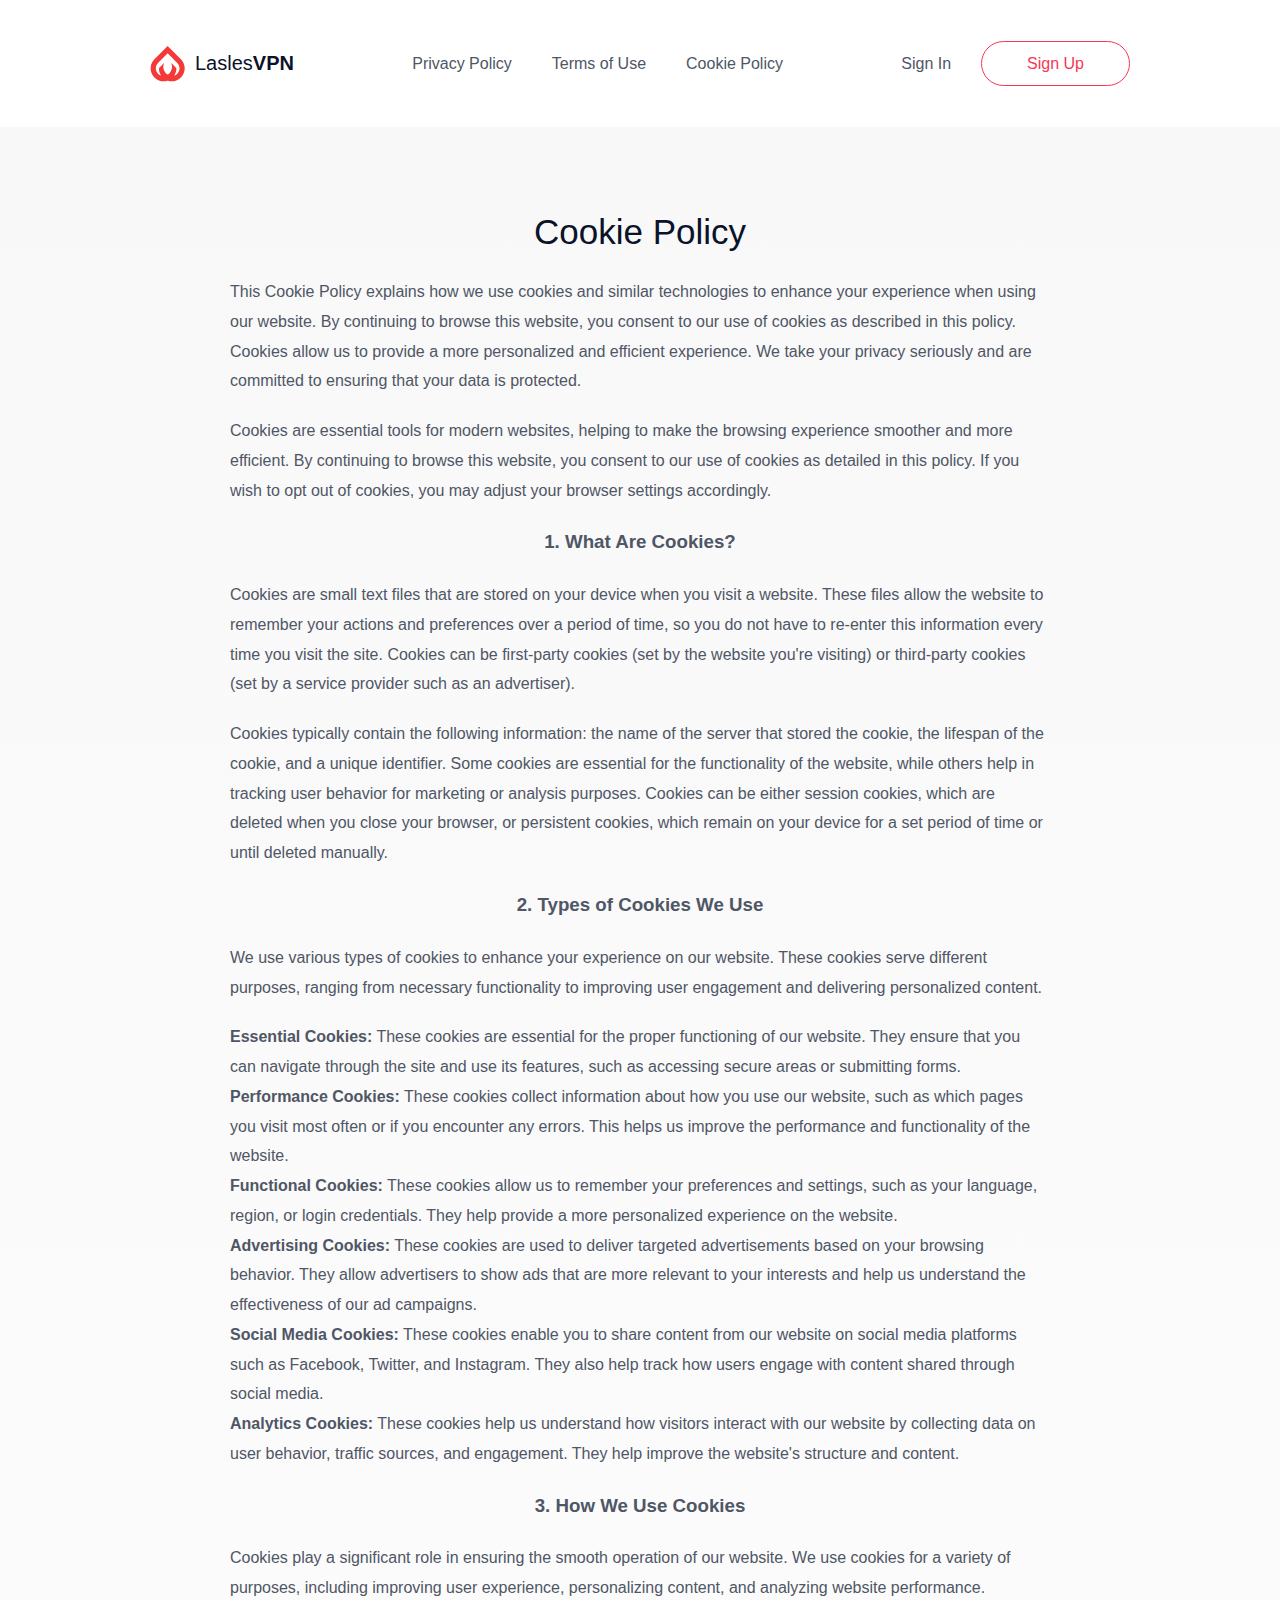
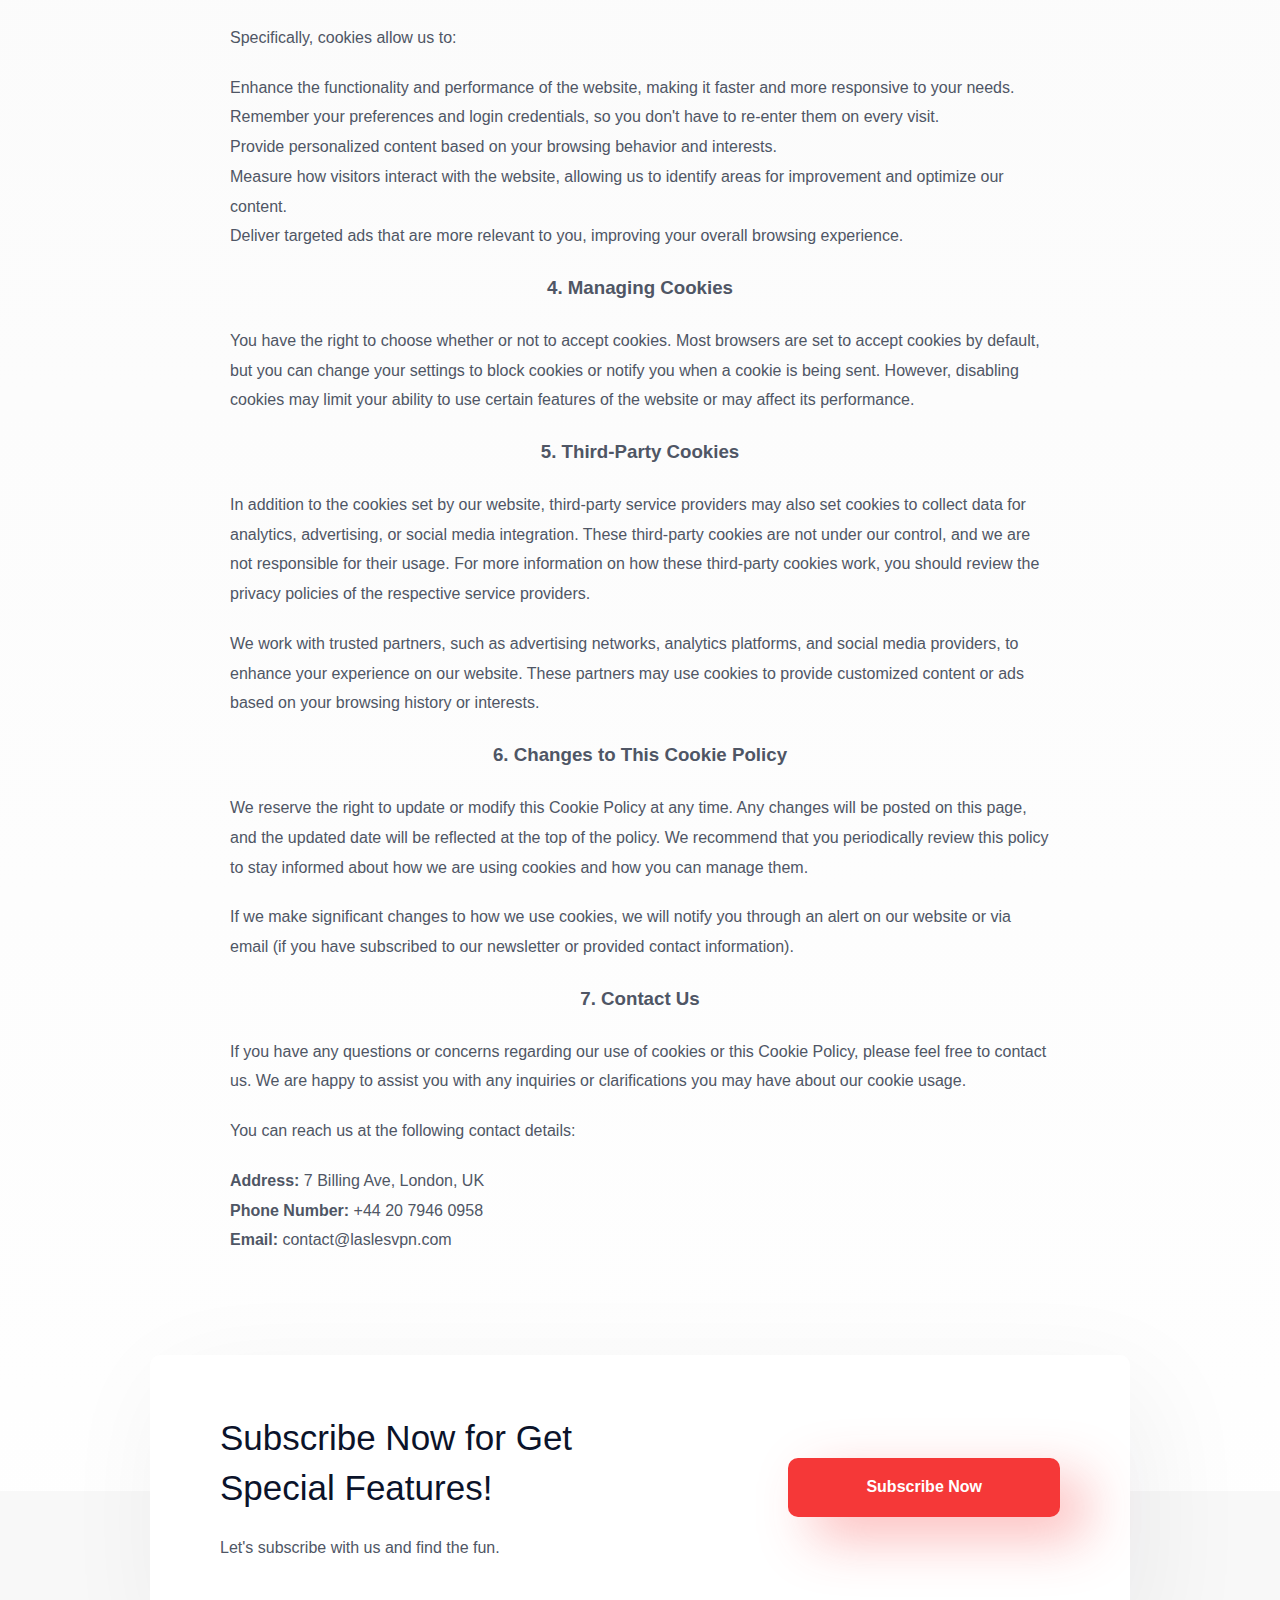
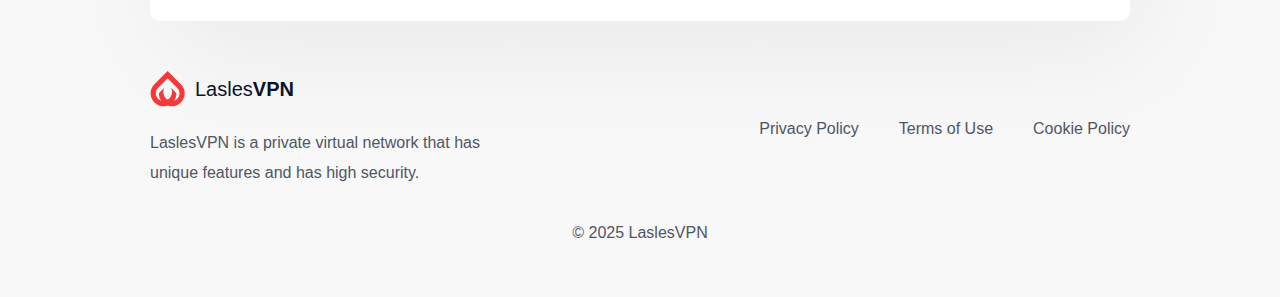
<file: cookie-policy.html>
<!DOCTYPE html>
<html lang="en">
  <head>
    <meta charset="UTF-8" />
    <meta name="viewport" content="width=device-width, initial-scale=1.0" />
    <title>Cookie Policy</title>
    <link rel="icon" href="images/logo.svg" type="image/png" />
    <link
      rel="stylesheet"
      href="https://cdnjs.cloudflare.com/ajax/libs/modern-normalize/2.0.0/modern-normalize.min.css"
    />
    <link rel="stylesheet" href="./styles.css" />
  </head>
  <body>
    <header class="header">
      <a href="./index.html" class="logo">
        <svg>
          <use href="./images/sprite.svg#icon-logo"></use>
        </svg>
        Lasles<span>VPN</span></a
      >
      <ul class="header-nav-list">
        <li><a href="privacy-policy.html">Privacy Policy</a></li>
        <li><a href="terms-of-use.html">Terms of Use</a></li>
        <li><a href="cookie-policy.html">Cookie Policy</a></li>
      </ul>
      <ul class="header-sing-list">
        <li><a href="./sign-in.html">Sign In</a></li>
        <li>
          <a class="header-sing-list-up" href="./sign-up.html">Sign Up</a>
        </li>
      </ul>
    </header>

    <section class="terms-privacy">
      <div class="container">
        <h1 class="title">Cookie Policy</h1>
        <p class="descr">
          This Cookie Policy explains how we use cookies and similar
          technologies to enhance your experience when using our website. By
          continuing to browse this website, you consent to our use of cookies
          as described in this policy. Cookies allow us to provide a more
          personalized and efficient experience. We take your privacy seriously
          and are committed to ensuring that your data is protected.
        </p>
        <p class="descr">
          Cookies are essential tools for modern websites, helping to make the
          browsing experience smoother and more efficient. By continuing to
          browse this website, you consent to our use of cookies as detailed in
          this policy. If you wish to opt out of cookies, you may adjust your
          browser settings accordingly.
        </p>

        <h3 class="subtitle">1. What Are Cookies?</h3>
        <p class="descr">
          Cookies are small text files that are stored on your device when you
          visit a website. These files allow the website to remember your
          actions and preferences over a period of time, so you do not have to
          re-enter this information every time you visit the site. Cookies can
          be first-party cookies (set by the website you're visiting) or
          third-party cookies (set by a service provider such as an advertiser).
        </p>
        <p class="descr">
          Cookies typically contain the following information: the name of the
          server that stored the cookie, the lifespan of the cookie, and a
          unique identifier. Some cookies are essential for the functionality of
          the website, while others help in tracking user behavior for marketing
          or analysis purposes. Cookies can be either session cookies, which are
          deleted when you close your browser, or persistent cookies, which
          remain on your device for a set period of time or until deleted
          manually.
        </p>

        <h3 class="subtitle">2. Types of Cookies We Use</h3>
        <p class="descr">
          We use various types of cookies to enhance your experience on our
          website. These cookies serve different purposes, ranging from
          necessary functionality to improving user engagement and delivering
          personalized content.
        </p>
        <ul class="descr">
          <li>
            <strong>Essential Cookies:</strong> These cookies are essential for
            the proper functioning of our website. They ensure that you can
            navigate through the site and use its features, such as accessing
            secure areas or submitting forms.
          </li>
          <li>
            <strong>Performance Cookies:</strong> These cookies collect
            information about how you use our website, such as which pages you
            visit most often or if you encounter any errors. This helps us
            improve the performance and functionality of the website.
          </li>
          <li>
            <strong>Functional Cookies:</strong> These cookies allow us to
            remember your preferences and settings, such as your language,
            region, or login credentials. They help provide a more personalized
            experience on the website.
          </li>
          <li>
            <strong>Advertising Cookies:</strong> These cookies are used to
            deliver targeted advertisements based on your browsing behavior.
            They allow advertisers to show ads that are more relevant to your
            interests and help us understand the effectiveness of our ad
            campaigns.
          </li>
          <li>
            <strong>Social Media Cookies:</strong> These cookies enable you to
            share content from our website on social media platforms such as
            Facebook, Twitter, and Instagram. They also help track how users
            engage with content shared through social media.
          </li>
          <li>
            <strong>Analytics Cookies:</strong> These cookies help us understand
            how visitors interact with our website by collecting data on user
            behavior, traffic sources, and engagement. They help improve the
            website's structure and content.
          </li>
        </ul>

        <h3 class="subtitle">3. How We Use Cookies</h3>
        <p class="descr">
          Cookies play a significant role in ensuring the smooth operation of
          our website. We use cookies for a variety of purposes, including
          improving user experience, personalizing content, and analyzing
          website performance.
        </p>
        <p class="descr">Specifically, cookies allow us to:</p>
        <ul class="descr">
          <li>
            Enhance the functionality and performance of the website, making it
            faster and more responsive to your needs.
          </li>
          <li>
            Remember your preferences and login credentials, so you don't have
            to re-enter them on every visit.
          </li>
          <li>
            Provide personalized content based on your browsing behavior and
            interests.
          </li>
          <li>
            Measure how visitors interact with the website, allowing us to
            identify areas for improvement and optimize our content.
          </li>
          <li>
            Deliver targeted ads that are more relevant to you, improving your
            overall browsing experience.
          </li>
        </ul>

        <h3 class="subtitle">4. Managing Cookies</h3>
        <p class="descr">
          You have the right to choose whether or not to accept cookies. Most
          browsers are set to accept cookies by default, but you can change your
          settings to block cookies or notify you when a cookie is being sent.
          However, disabling cookies may limit your ability to use certain
          features of the website or may affect its performance.
        </p>

        <h3 class="subtitle">5. Third-Party Cookies</h3>
        <p class="descr">
          In addition to the cookies set by our website, third-party service
          providers may also set cookies to collect data for analytics,
          advertising, or social media integration. These third-party cookies
          are not under our control, and we are not responsible for their usage.
          For more information on how these third-party cookies work, you should
          review the privacy policies of the respective service providers.
        </p>
        <p class="descr">
          We work with trusted partners, such as advertising networks, analytics
          platforms, and social media providers, to enhance your experience on
          our website. These partners may use cookies to provide customized
          content or ads based on your browsing history or interests.
        </p>

        <h3 class="subtitle">6. Changes to This Cookie Policy</h3>
        <p class="descr">
          We reserve the right to update or modify this Cookie Policy at any
          time. Any changes will be posted on this page, and the updated date
          will be reflected at the top of the policy. We recommend that you
          periodically review this policy to stay informed about how we are
          using cookies and how you can manage them.
        </p>
        <p class="descr">
          If we make significant changes to how we use cookies, we will notify
          you through an alert on our website or via email (if you have
          subscribed to our newsletter or provided contact information).
        </p>

        <h3 class="subtitle">7. Contact Us</h3>
        <p class="descr">
          If you have any questions or concerns regarding our use of cookies or
          this Cookie Policy, please feel free to contact us. We are happy to
          assist you with any inquiries or clarifications you may have about our
          cookie usage.
        </p>
        <p class="descr">You can reach us at the following contact details:</p>
        <ul class="descr">
          <li>
            <p><strong>Address:</strong> 7 Billing Ave, London, UK</p>
          </li>
          <li>
            <p><strong>Phone Number:</strong> +44 20 7946 0958</p>
          </li>
          <li>
            <p>
              <strong>Email:</strong>
              <a href="mailto:contact@laslesvpn.com">contact@laslesvpn.com</a>
            </p>
          </li>
        </ul>
      </div>
    </section>

    <section class="subscribe">
      <div class="container">
        <div class="subscribe-wrapper">
          <div class="subscribe-wrap">
            <h2 class="title">Subscribe Now for Get Special Features!</h2>
            <p class="descr">Let's subscribe with us and find the fun.</p>
          </div>
          <button class="hero-btn">Subscribe Now</button>
        </div>
      </div>
    </section>

    <footer class="footer">
      <div class="container">
        <div class="footer-wrap">
          <a href="./index.html" class="logo">
            <svg>
              <use href="./images/sprite.svg#icon-logo"></use>
            </svg>
            Lasles<span>VPN</span></a
          >
          <p>
            LaslesVPN is a private virtual network that has unique features and
            has high security.
          </p>
        </div>
        <ul class="header-nav-list">
          <li><a href="privacy-policy.html">Privacy Policy</a></li>
          <li><a href="terms-of-use.html">Terms of Use</a></li>
          <li><a href="cookie-policy.html">Cookie Policy</a></li>
        </ul>
      </div>
      <p class="footer-right">© 2025 LaslesVPN</p>
    </footer>
  </body>
</html>
</file>
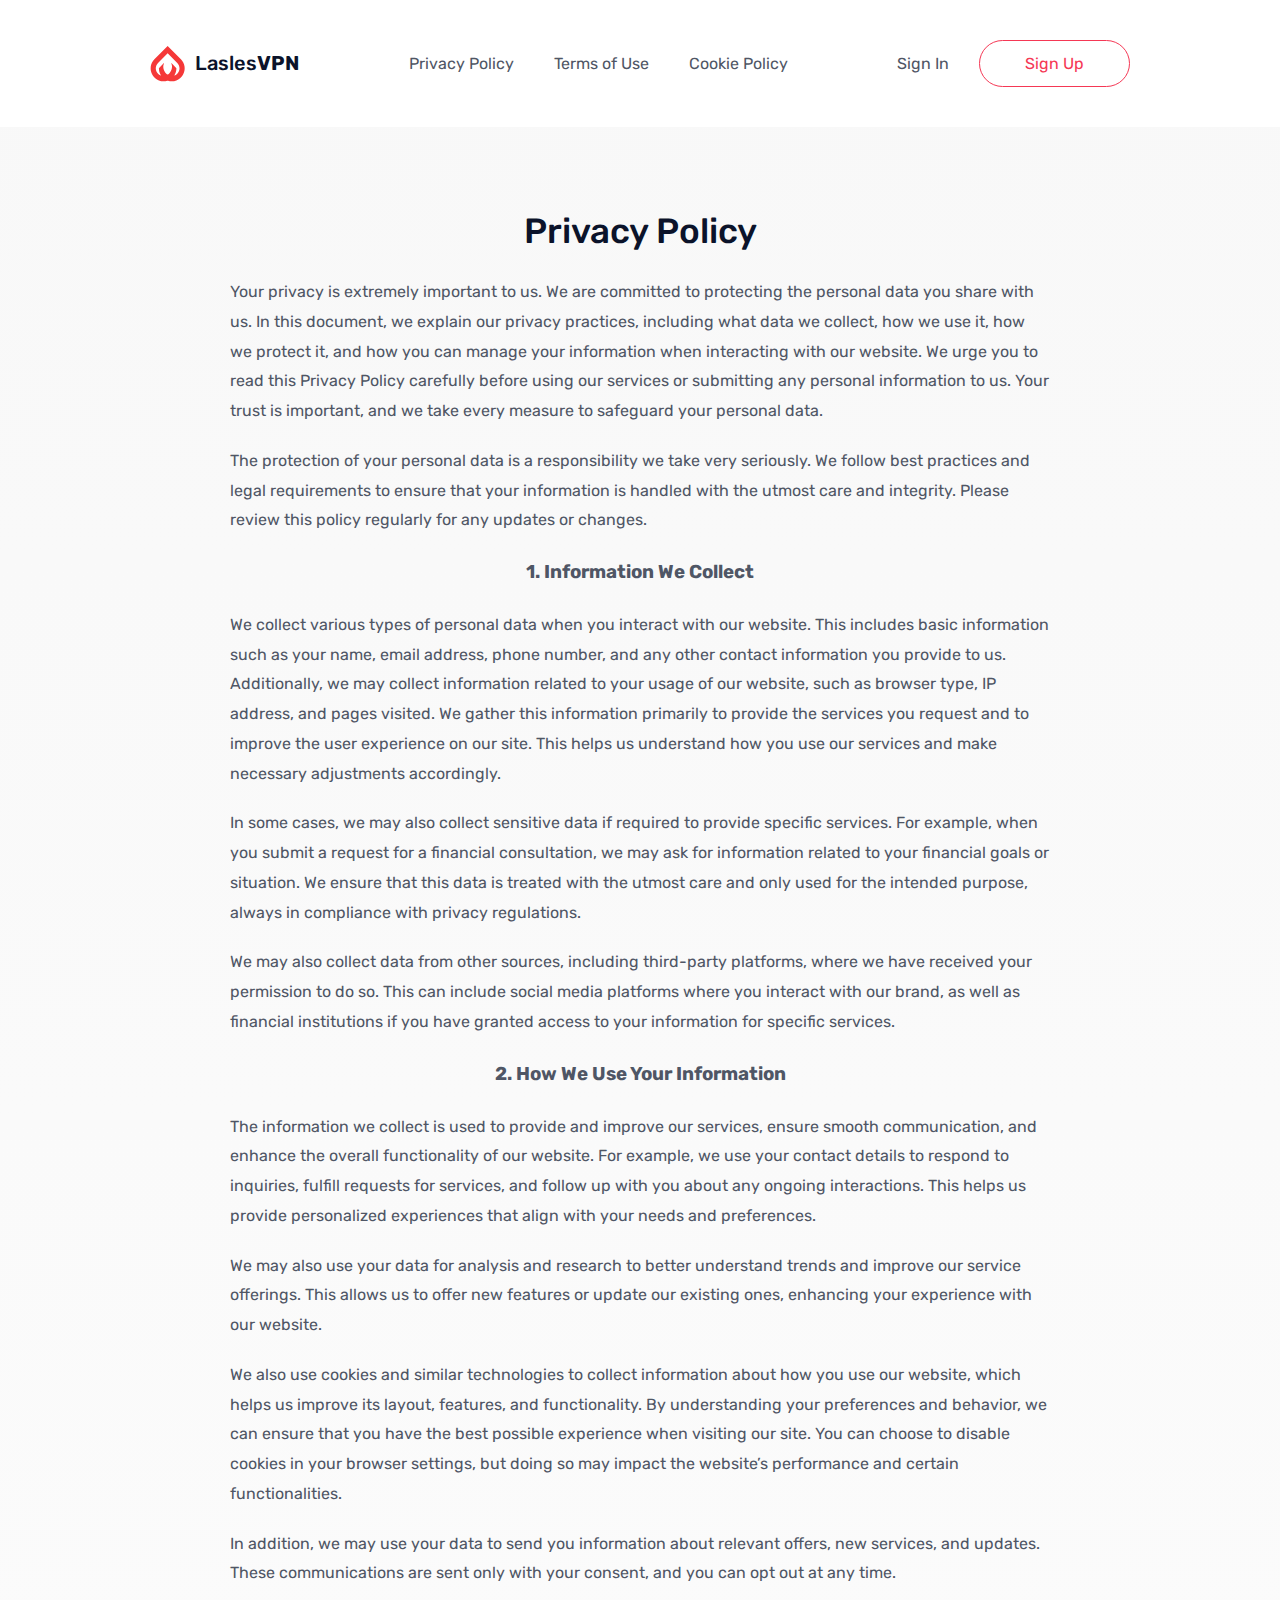
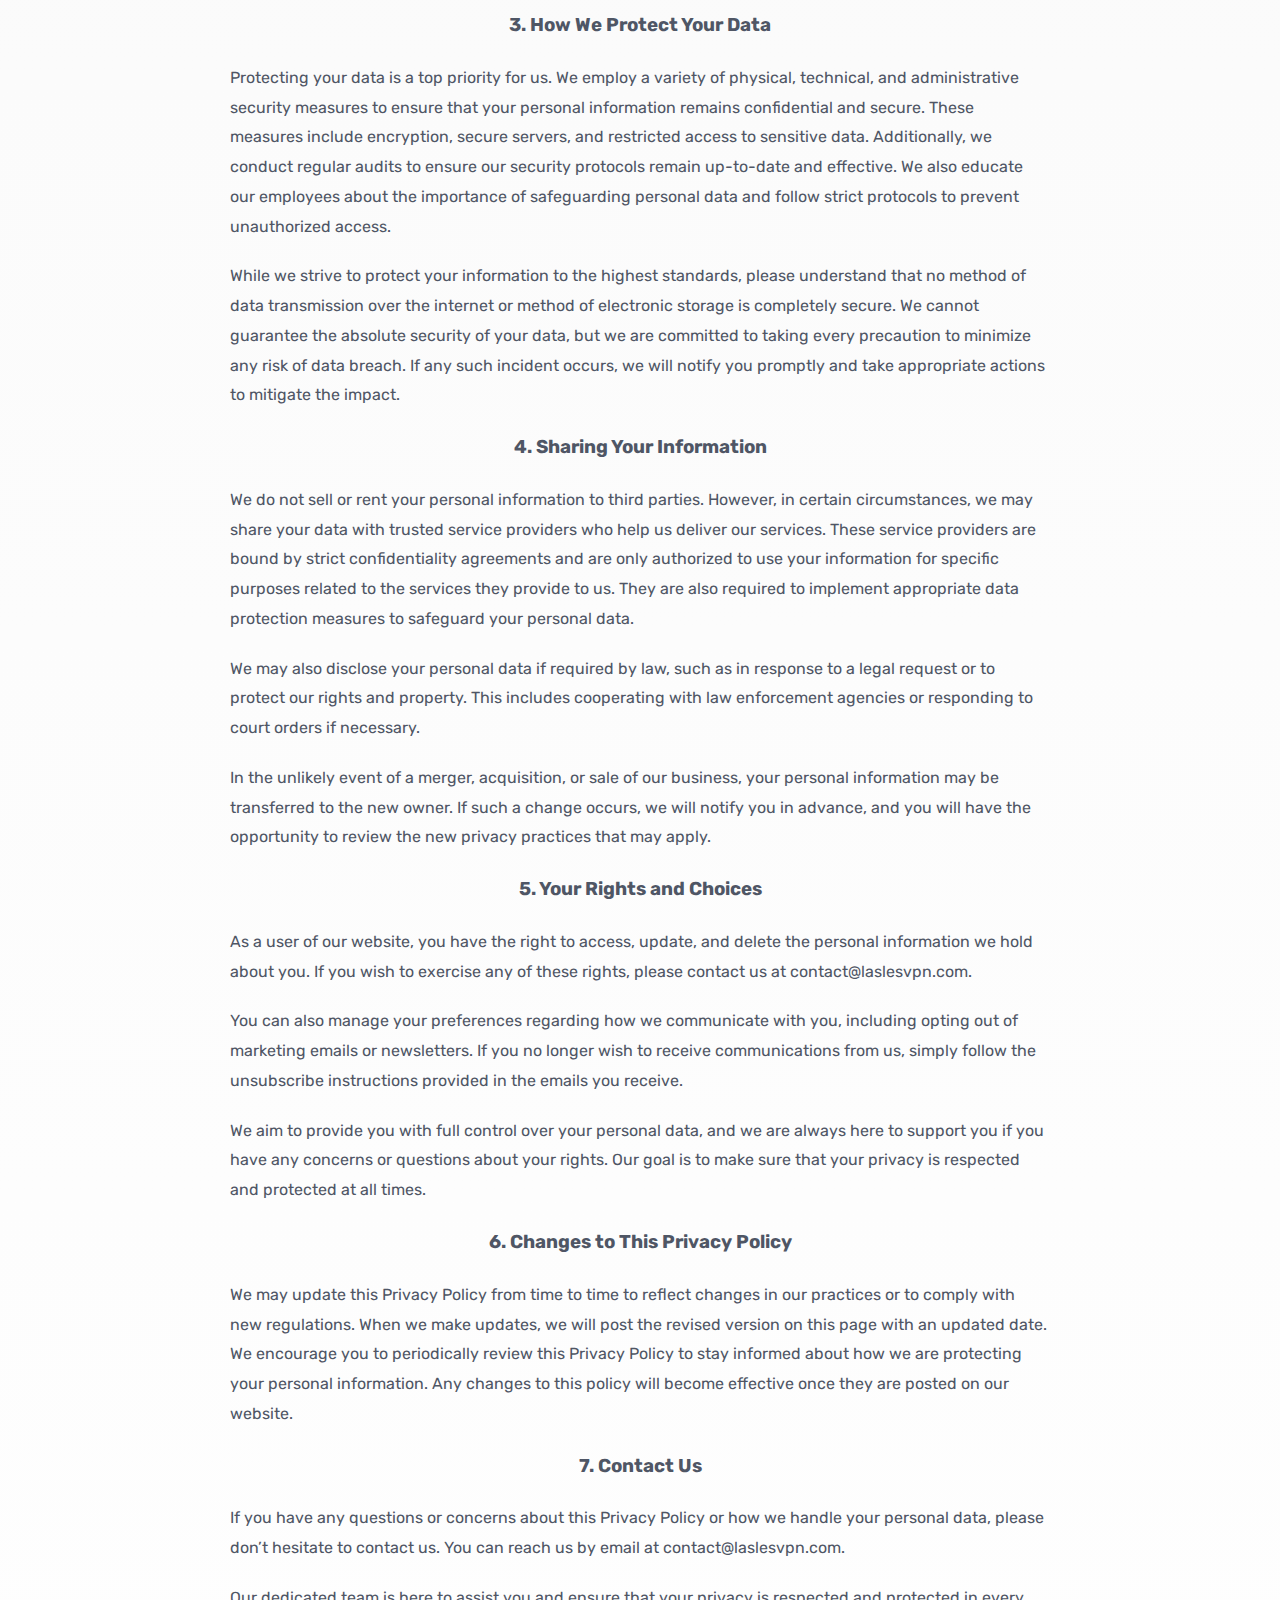
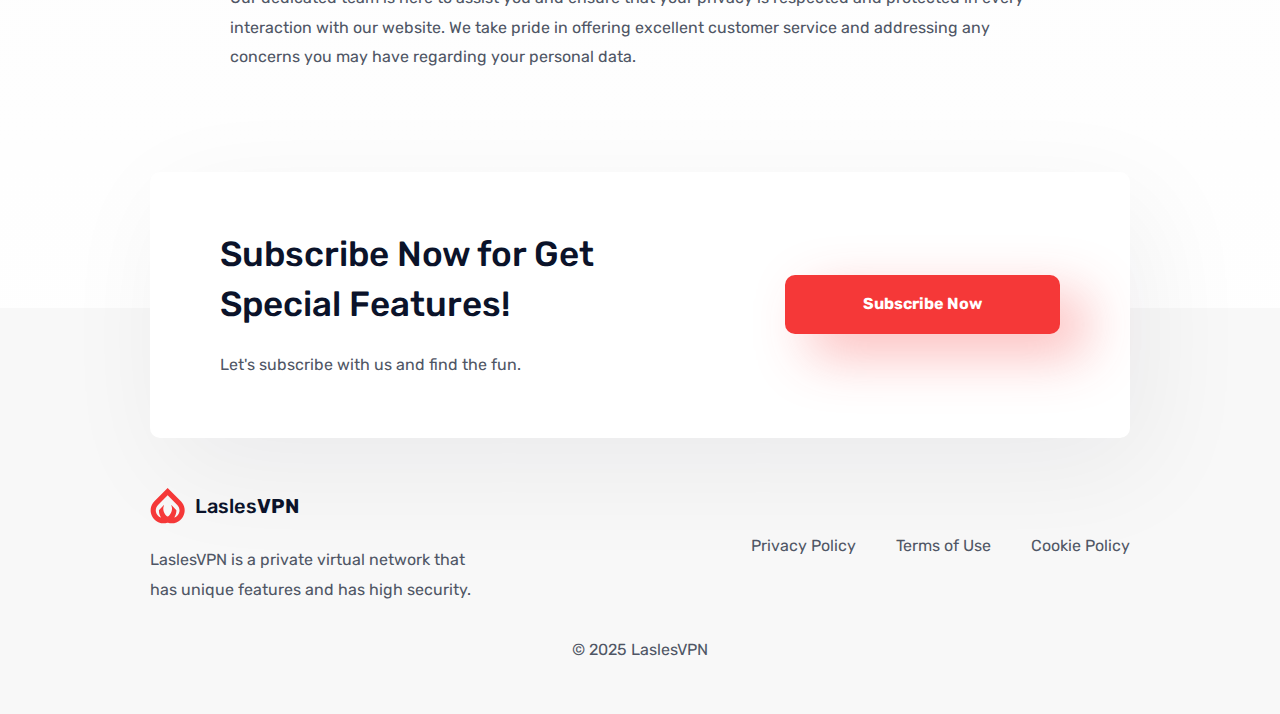
<file: privacy-policy.html>
<!DOCTYPE html>
<html lang="en">
  <head>
    <meta charset="UTF-8" />
    <meta name="viewport" content="width=device-width, initial-scale=1.0" />
    <title>Privacy Policy</title>
    <link rel="icon" href="./images/logo.svg" type="image/svg+xml" />
    <link rel="preconnect" href="https://fonts.googleapis.com" />
    <link rel="preconnect" href="https://fonts.gstatic.com" crossorigin />
    <link
      href="https://fonts.googleapis.com/css2?family=Rubik:ital,wght@0,300..900;1,300..900&display=swap"
      rel="stylesheet"
    />
    <link
      rel="stylesheet"
      href="https://cdnjs.cloudflare.com/ajax/libs/modern-normalize/2.0.0/modern-normalize.min.css"
    />
    <link rel="stylesheet" href="styles.css" />
  </head>
  <body>
    <header class="header">
      <a href="./index.html" class="logo">
        <svg>
          <use href="./images/sprite.svg#icon-logo"></use>
        </svg>
        Lasles<span>VPN</span></a
      >
      <ul class="header-nav-list">
        <li><a href="privacy-policy.html">Privacy Policy</a></li>
        <li><a href="terms-of-use.html">Terms of Use</a></li>
        <li><a href="cookie-policy.html">Cookie Policy</a></li>
      </ul>
      <ul class="header-sing-list">
        <li><a href="./sign-in.html">Sign In</a></li>
        <li>
          <a class="header-sing-list-up" href="./sign-up.html">Sign Up</a>
        </li>
      </ul>
    </header>

    <section class="section terms-privacy">
      <div class="container">
        <h1 class="title">Privacy Policy</h1>
        <p class="descr">
          Your privacy is extremely important to us. We are committed to
          protecting the personal data you share with us. In this document, we
          explain our privacy practices, including what data we collect, how we
          use it, how we protect it, and how you can manage your information
          when interacting with our website. We urge you to read this Privacy
          Policy carefully before using our services or submitting any personal
          information to us. Your trust is important, and we take every measure
          to safeguard your personal data.
        </p>
        <p class="descr">
          The protection of your personal data is a responsibility we take very
          seriously. We follow best practices and legal requirements to ensure
          that your information is handled with the utmost care and integrity.
          Please review this policy regularly for any updates or changes.
        </p>

        <h3 class="subtitle">1. Information We Collect</h3>
        <p class="descr">
          We collect various types of personal data when you interact with our
          website. This includes basic information such as your name, email
          address, phone number, and any other contact information you provide
          to us. Additionally, we may collect information related to your usage
          of our website, such as browser type, IP address, and pages visited.
          We gather this information primarily to provide the services you
          request and to improve the user experience on our site. This helps us
          understand how you use our services and make necessary adjustments
          accordingly.
        </p>
        <p class="descr">
          In some cases, we may also collect sensitive data if required to
          provide specific services. For example, when you submit a request for
          a financial consultation, we may ask for information related to your
          financial goals or situation. We ensure that this data is treated with
          the utmost care and only used for the intended purpose, always in
          compliance with privacy regulations.
        </p>
        <p class="descr">
          We may also collect data from other sources, including third-party
          platforms, where we have received your permission to do so. This can
          include social media platforms where you interact with our brand, as
          well as financial institutions if you have granted access to your
          information for specific services.
        </p>

        <h3 class="subtitle">2. How We Use Your Information</h3>
        <p class="descr">
          The information we collect is used to provide and improve our
          services, ensure smooth communication, and enhance the overall
          functionality of our website. For example, we use your contact details
          to respond to inquiries, fulfill requests for services, and follow up
          with you about any ongoing interactions. This helps us provide
          personalized experiences that align with your needs and preferences.
        </p>
        <p class="descr">
          We may also use your data for analysis and research to better
          understand trends and improve our service offerings. This allows us to
          offer new features or update our existing ones, enhancing your
          experience with our website.
        </p>
        <p class="descr">
          We also use cookies and similar technologies to collect information
          about how you use our website, which helps us improve its layout,
          features, and functionality. By understanding your preferences and
          behavior, we can ensure that you have the best possible experience
          when visiting our site. You can choose to disable cookies in your
          browser settings, but doing so may impact the website’s performance
          and certain functionalities.
        </p>
        <p class="descr">
          In addition, we may use your data to send you information about
          relevant offers, new services, and updates. These communications are
          sent only with your consent, and you can opt out at any time.
        </p>

        <h3 class="subtitle">3. How We Protect Your Data</h3>
        <p class="descr">
          Protecting your data is a top priority for us. We employ a variety of
          physical, technical, and administrative security measures to ensure
          that your personal information remains confidential and secure. These
          measures include encryption, secure servers, and restricted access to
          sensitive data. Additionally, we conduct regular audits to ensure our
          security protocols remain up-to-date and effective. We also educate
          our employees about the importance of safeguarding personal data and
          follow strict protocols to prevent unauthorized access.
        </p>
        <p class="descr">
          While we strive to protect your information to the highest standards,
          please understand that no method of data transmission over the
          internet or method of electronic storage is completely secure. We
          cannot guarantee the absolute security of your data, but we are
          committed to taking every precaution to minimize any risk of data
          breach. If any such incident occurs, we will notify you promptly and
          take appropriate actions to mitigate the impact.
        </p>

        <h3 class="subtitle">4. Sharing Your Information</h3>
        <p class="descr">
          We do not sell or rent your personal information to third parties.
          However, in certain circumstances, we may share your data with trusted
          service providers who help us deliver our services. These service
          providers are bound by strict confidentiality agreements and are only
          authorized to use your information for specific purposes related to
          the services they provide to us. They are also required to implement
          appropriate data protection measures to safeguard your personal data.
        </p>
        <p class="descr">
          We may also disclose your personal data if required by law, such as in
          response to a legal request or to protect our rights and property.
          This includes cooperating with law enforcement agencies or responding
          to court orders if necessary.
        </p>
        <p class="descr">
          In the unlikely event of a merger, acquisition, or sale of our
          business, your personal information may be transferred to the new
          owner. If such a change occurs, we will notify you in advance, and you
          will have the opportunity to review the new privacy practices that may
          apply.
        </p>

        <h3 class="subtitle">5. Your Rights and Choices</h3>
        <p class="descr">
          As a user of our website, you have the right to access, update, and
          delete the personal information we hold about you. If you wish to
          exercise any of these rights, please contact us at
          <a href="mailto:contact@laslesvpn.com">contact@laslesvpn.com</a>.
        </p>
        <p class="descr">
          You can also manage your preferences regarding how we communicate with
          you, including opting out of marketing emails or newsletters. If you
          no longer wish to receive communications from us, simply follow the
          unsubscribe instructions provided in the emails you receive.
        </p>
        <p class="descr">
          We aim to provide you with full control over your personal data, and
          we are always here to support you if you have any concerns or
          questions about your rights. Our goal is to make sure that your
          privacy is respected and protected at all times.
        </p>

        <h3 class="subtitle">6. Changes to This Privacy Policy</h3>
        <p class="descr">
          We may update this Privacy Policy from time to time to reflect changes
          in our practices or to comply with new regulations. When we make
          updates, we will post the revised version on this page with an updated
          date. We encourage you to periodically review this Privacy Policy to
          stay informed about how we are protecting your personal information.
          Any changes to this policy will become effective once they are posted
          on our website.
        </p>

        <h3 class="subtitle">7. Contact Us</h3>
        <p class="descr">
          If you have any questions or concerns about this Privacy Policy or how
          we handle your personal data, please don’t hesitate to contact us. You
          can reach us by email at
          <a href="contact@laslesvpn.com">contact@laslesvpn.com</a>.
        </p>
        <p class="descr">
          Our dedicated team is here to assist you and ensure that your privacy
          is respected and protected in every interaction with our website. We
          take pride in offering excellent customer service and addressing any
          concerns you may have regarding your personal data.
        </p>
      </div>
    </section>
    <section class="subscribe">
      <div class="container">
        <div class="subscribe-wrapper">
          <div class="subscribe-wrap">
            <h2 class="title">Subscribe Now for Get Special Features!</h2>
            <p class="descr">Let's subscribe with us and find the fun.</p>
          </div>
          <button class="hero-btn">Subscribe Now</button>
        </div>
      </div>
    </section>

    <footer class="footer">
      <div class="container">
        <div class="footer-wrap">
          <a href="./index.html" class="logo">
            <svg>
              <use href="./images/sprite.svg#icon-logo"></use>
            </svg>
            Lasles<span>VPN</span></a
          >
          <p>
            LaslesVPN is a private virtual network that has unique features and
            has high security.
          </p>
        </div>
        <ul class="header-nav-list">
          <li><a href="privacy-policy.html">Privacy Policy</a></li>
          <li><a href="terms-of-use.html">Terms of Use</a></li>
          <li><a href="cookie-policy.html">Cookie Policy</a></li>
        </ul>
      </div>
      <p class="footer-right">© 2025 LaslesVPN</p>
    </footer>
  </body>
</html>
</file>
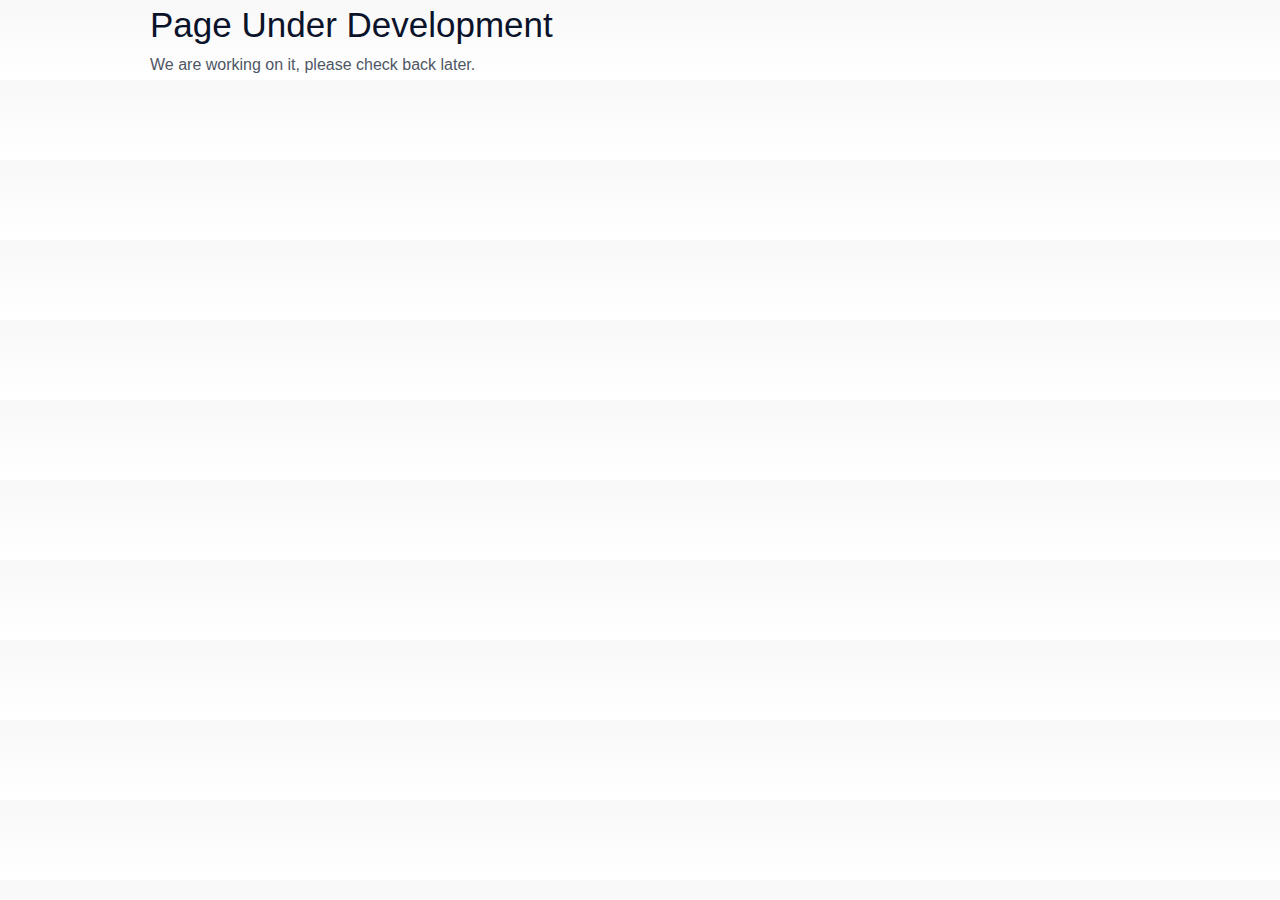
<file: sign-in.html>
<!DOCTYPE html>
<html lang="en">
  <head>
    <meta charset="UTF-8" />
    <meta name="viewport" content="width=device-width, initial-scale=1.0" />
    <title>Sign In</title>
    <link rel="icon" href="images/logo.svg" type="image/png" />
    <link
      rel="stylesheet"
      href="https://cdnjs.cloudflare.com/ajax/libs/modern-normalize/2.0.0/modern-normalize.min.css"
    />
    <link rel="stylesheet" href="./styles.css" />
  </head>
  <body>
    <div class="container">
      <h1 class="title">Page Under Development</h1>
      <p class="descr">We are working on it, please check back later.</p>
    </div>
  </body>
</html>
</file>
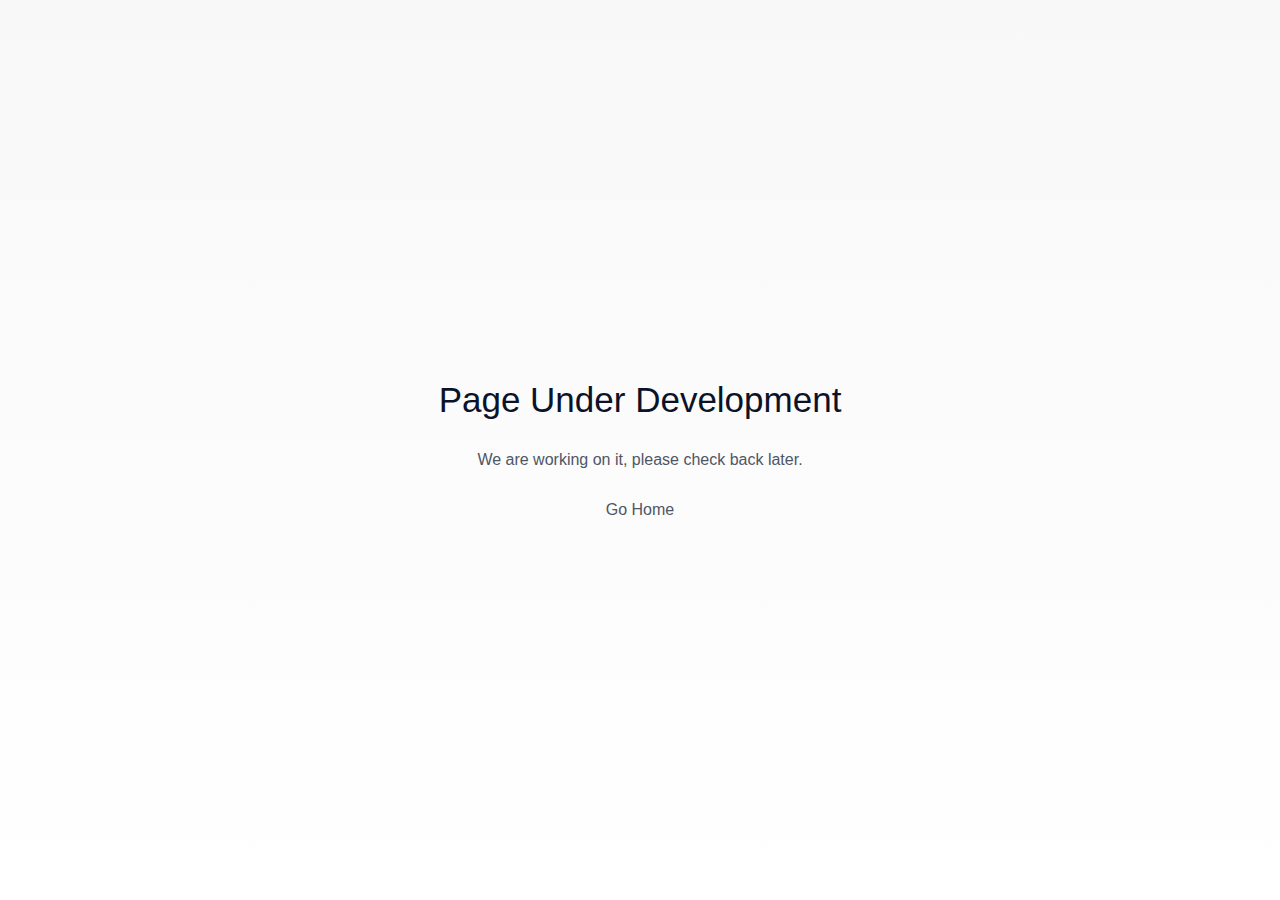
<file: sign-up.html>
<!DOCTYPE html>
<html lang="en">
  <head>
    <meta charset="UTF-8" />
    <meta name="viewport" content="width=device-width, initial-scale=1.0" />
    <title>Sign Up</title>
    <link rel="icon" href="images/logo.svg" type="image/png" />
    <link
      rel="stylesheet"
      href="https://cdnjs.cloudflare.com/ajax/libs/modern-normalize/2.0.0/modern-normalize.min.css"
    />
    <link rel="stylesheet" href="./styles.css" />
  </head>
  <body>
    <section class="under-development">
      <h1 class="title">Page Under Development</h1>
      <p class="descr">We are working on it, please check back later.</p>
      <a href="./index.html">Go Home</a>
    </section>
  </body>
</html>
</file>
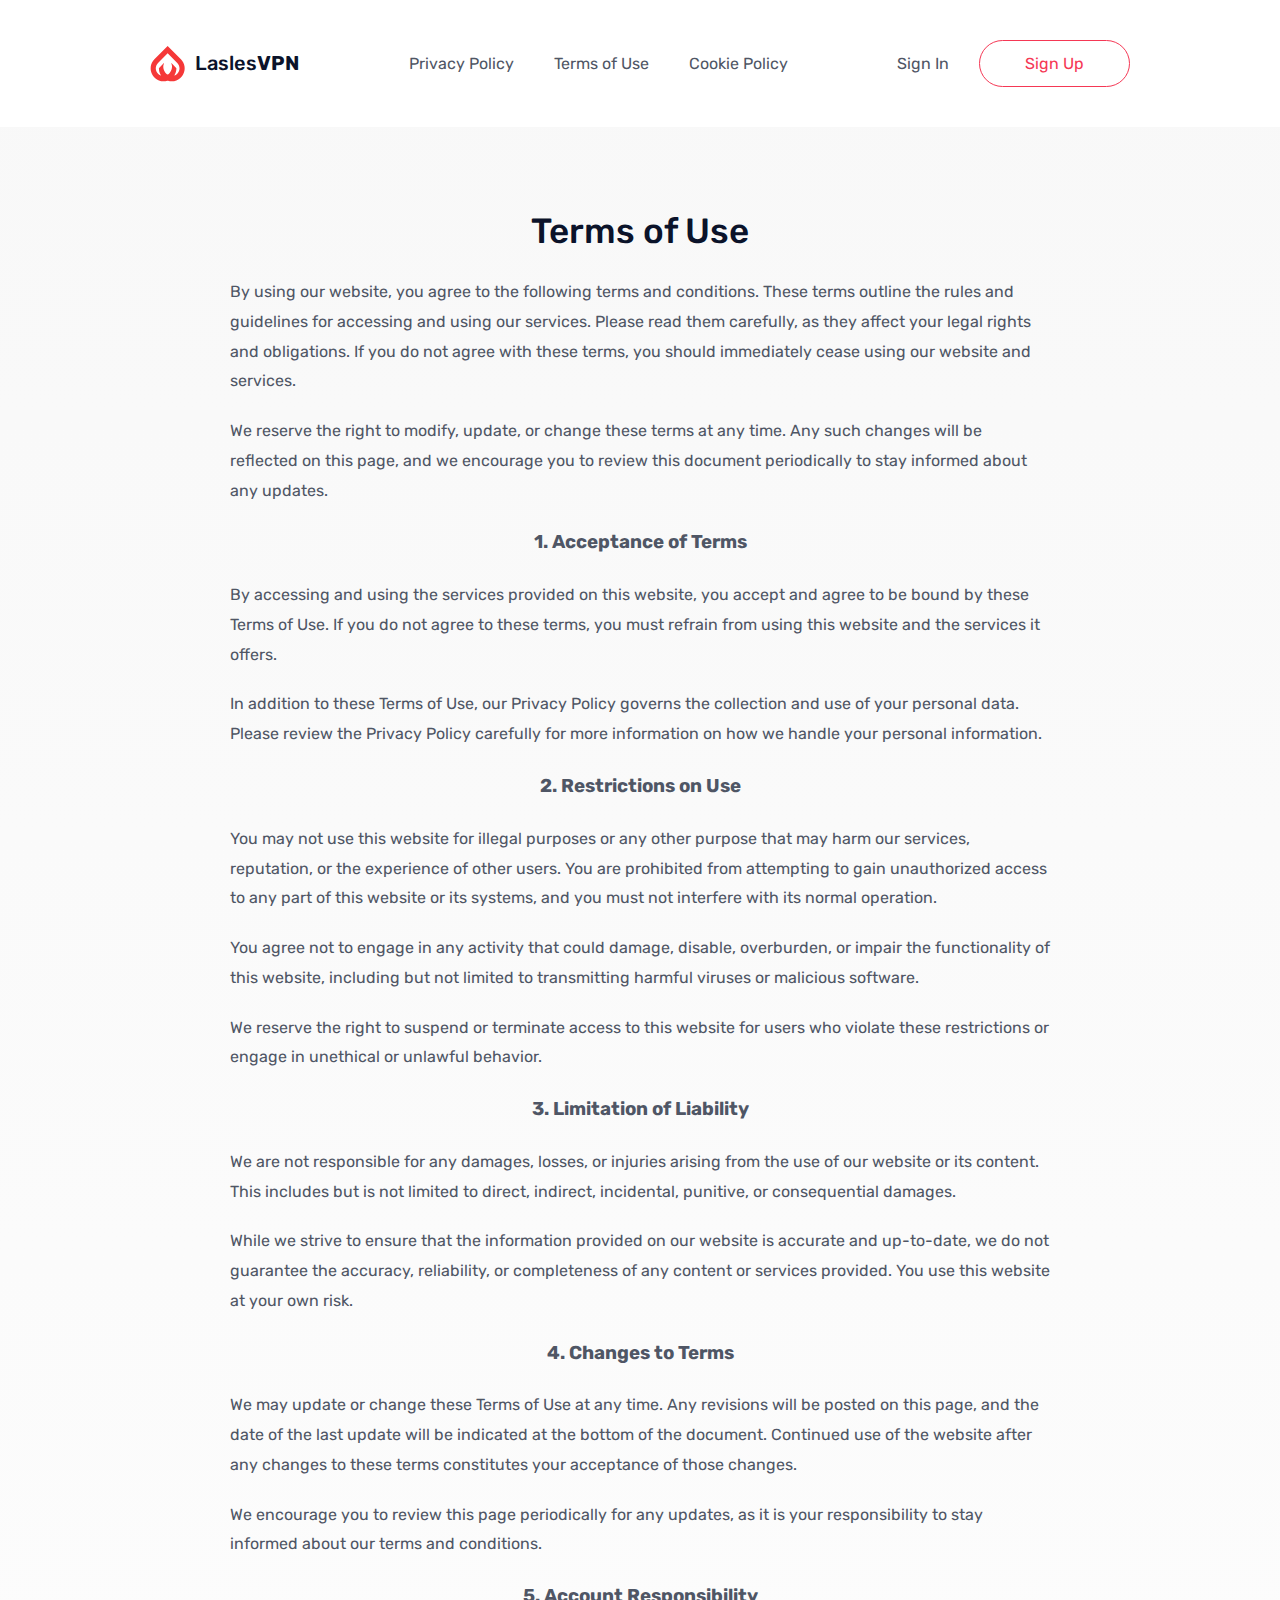
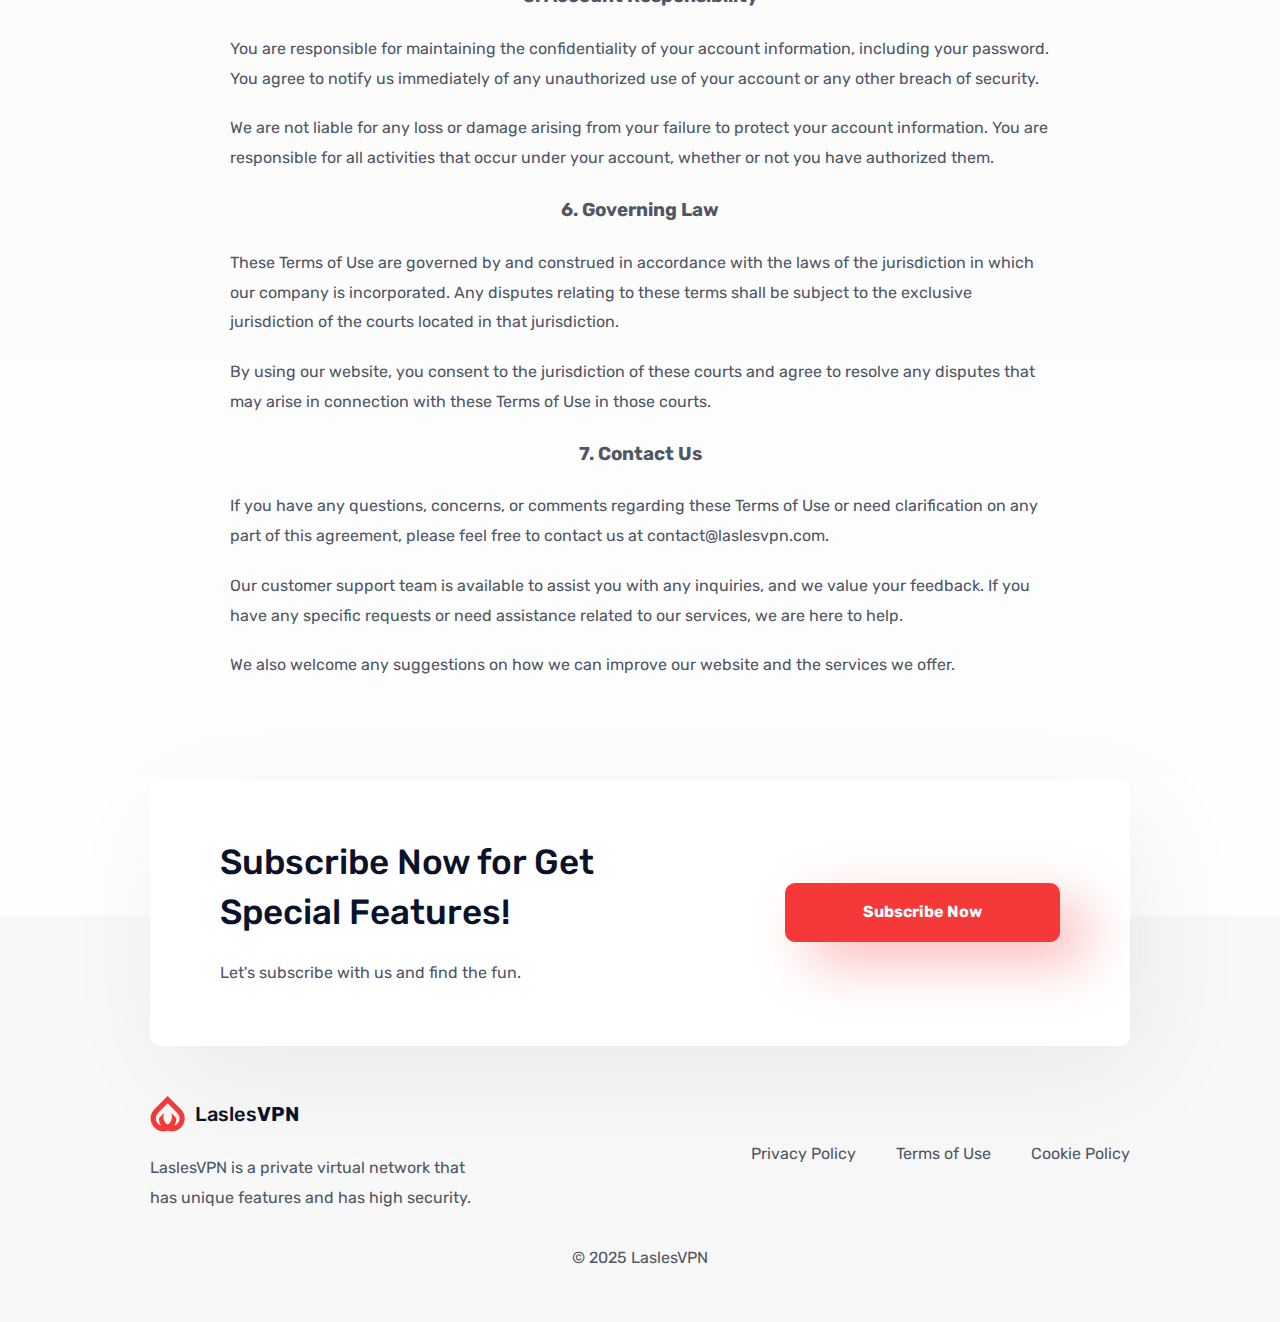
<file: terms-of-use.html>
<!DOCTYPE html>
<html lang="en">
  <head>
    <meta charset="UTF-8" />
    <meta name="viewport" content="width=device-width, initial-scale=1.0" />
    <title>Terms of Use</title>
    <link rel="icon" href="./images/logo.svg" type="image/svg+xml" />
    <link rel="preconnect" href="https://fonts.googleapis.com" />
    <link rel="preconnect" href="https://fonts.gstatic.com" crossorigin />
    <link
      href="https://fonts.googleapis.com/css2?family=Rubik:ital,wght@0,300..900;1,300..900&display=swap"
      rel="stylesheet"
    />
    <link
      rel="stylesheet"
      href="https://cdnjs.cloudflare.com/ajax/libs/modern-normalize/2.0.0/modern-normalize.min.css"
    />
    <link rel="stylesheet" href="styles.css" />
  </head>
  <body>
    <header class="header">
      <a href="./index.html" class="logo">
        <svg>
          <use href="./images/sprite.svg#icon-logo"></use>
        </svg>
        Lasles<span>VPN</span></a
      >
      <ul class="header-nav-list">
        <li><a href="privacy-policy.html">Privacy Policy</a></li>
        <li><a href="terms-of-use.html">Terms of Use</a></li>
        <li><a href="cookie-policy.html">Cookie Policy</a></li>
      </ul>
      <ul class="header-sing-list">
        <li><a href="./sign-in.html">Sign In</a></li>
        <li>
          <a class="header-sing-list-up" href="./sign-up.html">Sign Up</a>
        </li>
      </ul>
    </header>

    <section class="section terms-privacy">
      <div class="container">
        <h1 class="title">Terms of Use</h1>
        <p class="descr">
          By using our website, you agree to the following terms and conditions.
          These terms outline the rules and guidelines for accessing and using
          our services. Please read them carefully, as they affect your legal
          rights and obligations. If you do not agree with these terms, you
          should immediately cease using our website and services.
        </p>
        <p class="descr">
          We reserve the right to modify, update, or change these terms at any
          time. Any such changes will be reflected on this page, and we
          encourage you to review this document periodically to stay informed
          about any updates.
        </p>

        <h3 class="subtitle">1. Acceptance of Terms</h3>
        <p class="descr">
          By accessing and using the services provided on this website, you
          accept and agree to be bound by these Terms of Use. If you do not
          agree to these terms, you must refrain from using this website and the
          services it offers.
        </p>
        <p class="descr">
          In addition to these Terms of Use, our Privacy Policy governs the
          collection and use of your personal data. Please review the Privacy
          Policy carefully for more information on how we handle your personal
          information.
        </p>

        <h3 class="subtitle">2. Restrictions on Use</h3>
        <p class="descr">
          You may not use this website for illegal purposes or any other purpose
          that may harm our services, reputation, or the experience of other
          users. You are prohibited from attempting to gain unauthorized access
          to any part of this website or its systems, and you must not interfere
          with its normal operation.
        </p>
        <p class="descr">
          You agree not to engage in any activity that could damage, disable,
          overburden, or impair the functionality of this website, including but
          not limited to transmitting harmful viruses or malicious software.
        </p>
        <p class="descr">
          We reserve the right to suspend or terminate access to this website
          for users who violate these restrictions or engage in unethical or
          unlawful behavior.
        </p>

        <h3 class="subtitle">3. Limitation of Liability</h3>
        <p class="descr">
          We are not responsible for any damages, losses, or injuries arising
          from the use of our website or its content. This includes but is not
          limited to direct, indirect, incidental, punitive, or consequential
          damages.
        </p>
        <p class="descr">
          While we strive to ensure that the information provided on our website
          is accurate and up-to-date, we do not guarantee the accuracy,
          reliability, or completeness of any content or services provided. You
          use this website at your own risk.
        </p>

        <h3 class="subtitle">4. Changes to Terms</h3>
        <p class="descr">
          We may update or change these Terms of Use at any time. Any revisions
          will be posted on this page, and the date of the last update will be
          indicated at the bottom of the document. Continued use of the website
          after any changes to these terms constitutes your acceptance of those
          changes.
        </p>
        <p class="descr">
          We encourage you to review this page periodically for any updates, as
          it is your responsibility to stay informed about our terms and
          conditions.
        </p>

        <h3 class="subtitle">5. Account Responsibility</h3>
        <p class="descr">
          You are responsible for maintaining the confidentiality of your
          account information, including your password. You agree to notify us
          immediately of any unauthorized use of your account or any other
          breach of security.
        </p>
        <p class="descr">
          We are not liable for any loss or damage arising from your failure to
          protect your account information. You are responsible for all
          activities that occur under your account, whether or not you have
          authorized them.
        </p>

        <h3 class="subtitle">6. Governing Law</h3>
        <p class="descr">
          These Terms of Use are governed by and construed in accordance with
          the laws of the jurisdiction in which our company is incorporated. Any
          disputes relating to these terms shall be subject to the exclusive
          jurisdiction of the courts located in that jurisdiction.
        </p>
        <p class="descr">
          By using our website, you consent to the jurisdiction of these courts
          and agree to resolve any disputes that may arise in connection with
          these Terms of Use in those courts.
        </p>

        <h3 class="subtitle">7. Contact Us</h3>
        <p class="descr">
          If you have any questions, concerns, or comments regarding these Terms
          of Use or need clarification on any part of this agreement, please
          feel free to contact us at
          <a href="contact@laslesvpn.com">contact@laslesvpn.com</a>.
        </p>
        <p class="descr">
          Our customer support team is available to assist you with any
          inquiries, and we value your feedback. If you have any specific
          requests or need assistance related to our services, we are here to
          help.
        </p>
        <p class="descr">
          We also welcome any suggestions on how we can improve our website and
          the services we offer.
        </p>
      </div>
    </section>

    <section class="subscribe">
      <div class="container">
        <div class="subscribe-wrapper">
          <div class="subscribe-wrap">
            <h2 class="title">Subscribe Now for Get Special Features!</h2>
            <p class="descr">Let's subscribe with us and find the fun.</p>
          </div>
          <button class="hero-btn">Subscribe Now</button>
        </div>
      </div>
    </section>

    <footer class="footer">
      <div class="container">
        <div class="footer-wrap">
          <a href="./index.html" class="logo">
            <svg>
              <use href="./images/sprite.svg#icon-logo"></use>
            </svg>
            Lasles<span>VPN</span></a
          >
          <p>
            LaslesVPN is a private virtual network that has unique features and
            has high security.
          </p>
        </div>
        <ul class="header-nav-list">
          <li><a href="privacy-policy.html">Privacy Policy</a></li>
          <li><a href="terms-of-use.html">Terms of Use</a></li>
          <li><a href="cookie-policy.html">Cookie Policy</a></li>
        </ul>
      </div>
      <p class="footer-right">© 2025 LaslesVPN</p>
    </footer>
  </body>
</html>
</file>
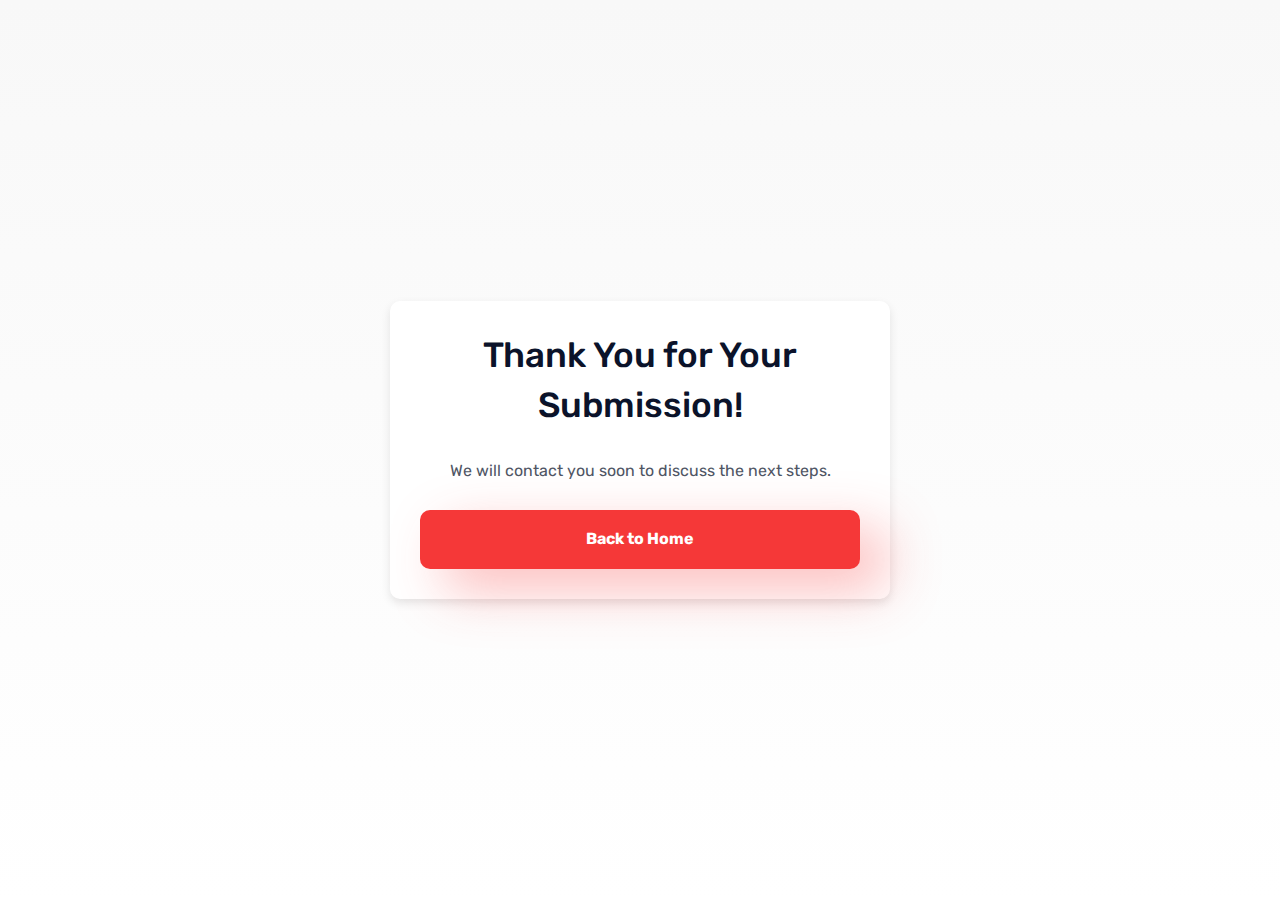
<file: thank-you.html>
<!DOCTYPE html>
<html lang="en">
  <head>
    <meta charset="UTF-8" />
    <meta name="viewport" content="width=device-width, initial-scale=1.0" />
    <meta http-equiv="X-UA-Compatible" content="ie=edge" />
    <title>Thank You</title>
    <link rel="icon" href="./images/logo.svg" type="image/svg+xml" />
    <link rel="preconnect" href="https://fonts.googleapis.com" />
    <link rel="preconnect" href="https://fonts.gstatic.com" crossorigin />
    <link
      href="https://fonts.googleapis.com/css2?family=Rubik:ital,wght@0,300..900;1,300..900&display=swap"
      rel="stylesheet"
    />
    <link
      rel="stylesheet"
      href="https://cdnjs.cloudflare.com/ajax/libs/modern-normalize/2.0.0/modern-normalize.min.css"
    />
    <link rel="stylesheet" href="styles.css" />
  </head>
  <body>
    <section class="thank-you">
      <div class="thank-you-container">
        <h1 class="title">Thank You for Your Submission!</h1>
        <p>We will contact you soon to discuss the next steps.</p>
        <button onclick="window.location.href='index.html'" class="hero-btn">
          Back to Home
        </button>
      </div>
    </section>
  </body>
</html>
</file>
<file: styles.css>
html {
  scroll-behavior: smooth;
}

body {
  background: linear-gradient(180deg, #f8f8f8 0%, rgba(248, 248, 248, 0) 100%);
  margin: 0;
  width: 100%;
  font-family: "Rubik", sans-serif;
  color: #4f5665;
  font-size: 16px;
  font-weight: 400;
  line-height: 1.86;
}

h1,
h2,
h3,
h4,
h5,
h6,
p {
  margin: 0;
}

ul,
ol {
  margin: 0;
  padding: 0;
  list-style: none;
}

a {
  color: currentColor;
  text-decoration: none;
  transition: color 0.4s ease;
}

a:focus,
a:hover {
  color: #f53838;
}

button {
  cursor: pointer;
  border: none;
}

img {
  display: block;
  max-width: 100%;
  height: auto;
}

.title {
  font-weight: 500;
  font-size: 35px;
  line-height: 1.42857;
  color: #0b132a;
}

.header {
  display: flex;
  justify-content: space-between;
  padding: 45px 150px;
  background-color: #fff;
}

.logo {
  display: flex;
  align-items: center;
  font-weight: 500;
  font-size: 20px;
  color: #0b132a;
}

.logo span {
  font-weight: 700;
}

.logo svg {
  width: 35px;
  height: 36px;
  margin-right: 10px;
}

.header-nav-list {
  display: flex;
  align-items: center;
  gap: 40px;
}

.header-sing-list {
  display: flex;
  align-items: center;
  gap: 30px;
}

.header-sing-list-up {
  padding: 13px 45px;
  color: #f53855;
  border: 1px solid #f53855;
  border-radius: 50px;
  transition: border 0.4s ease;
}

.header-sing-list-up:focus,
.header-sing-list-up:hover {
  border: 1px solid transparent;
}

.hero {
  padding-top: 43px;
  background-color: #fff;
}

.container {
  padding: 0 150px;
}

.hero .container {
  display: flex;
  gap: 40px;
  padding-right: 83px;
}

.hero-wrap {
  padding-top: 28px;
}

.hero-title {
  font-weight: 500;
  font-size: 50px;
  line-height: 1.4;
  color: #0b132a;
}

.hero-title span {
  font-weight: 700;
  margin-bottom: 20px;
}

.hero-descr {
  line-height: 1.88;
  font-weight: 400;
  margin-bottom: 50px;
}

.hero-descr span {
  font-weight: 500;
}

.hero-btn {
  position: relative;
  border-radius: 10px;
  background: #f53838;
  padding: 17px 78px;

  font-weight: 700;
  font-size: 16px;
  line-height: 1.56;
  color: #fff;
  transition: all 0.3s ease;
  box-shadow: 25px 20px 54px rgba(245, 56, 56, 0.35);
}

.hero-btn:focus,
.hero-btn:hover {
  background: #c62b2b;
}

.about {
  background: #fff;
  padding-top: 103px;
}

.about-list {
  display: flex;
  justify-content: space-between;
  align-items: center;
  padding: 67px 90px;
  position: relative;
  border-radius: 10px;
  width: 100%;
  max-width: 1140px;
  box-shadow: 53px 35px 114px rgba(13, 16, 37, 0.06);
}

.about-list li {
  display: flex;
  gap: 36px;
}

.about-list-icon {
  display: flex;
  align-items: center;
  justify-content: center;
  border-radius: 70px;
  width: 55px;
  height: 55px;
  background: #ffecec;
}

.about-list-icon svg {
  width: 24px;
  height: 24px;
}

.about-list-descr {
  display: flex;
  flex-direction: column;
  gap: 5px;
  font-weight: 700;
  font-size: 25px;
  line-height: 1.2;
  color: #0b132a;
}

.about-list-descr span {
  font-weight: 400;
  font-size: 20px;
  line-height: 1.5;
  color: #4f5665;
}

.features {
  background: #fff;
  padding-top: 95px;
  padding-bottom: 125px;
}

.features .container {
  display: flex;
  gap: 170px;
}

.features-img {
  width: 508px;
  height: 414px;
}

.features-wrap {
  padding-top: 54px;
  max-width: 385px;
}

.features-wrap .title {
  margin-bottom: 20px;
}

.features-wrap .descr {
  margin-bottom: 20px;
}

.features-list {
  display: flex;
  flex-direction: column;
  gap: 15px;
}

.features-list li {
  display: flex;
  align-items: center;
  gap: 10px;
}

.features-list-icon {
  width: 24px;
  height: 24px;
}

.features-list-descr {
  font-size: 14px;
  line-height: 2.14;
}

.pricing {
  padding-top: 80px;
}

.pricing .title {
  text-align: center;
  margin-bottom: 20px;
}

.pricing .descr {
  max-width: 555px;
  text-align: center;
  margin: 0 auto 60px auto;
}

.pricing-list {
  display: flex;
  justify-content: center;
  gap: 50px;
}

.pricing-list-item {
  display: flex;
  flex-direction: column;
  border: 2px solid #ddd;
  border-radius: 10px;
  max-width: 330px;
  width: 100%;
  height: 760px;
  padding: 80px 70px 50px;
  transition: all 0.3s ease;
}

.pricing-list-wrap {
  display: flex;
  flex-direction: column;
  justify-content: center;
  align-items: center;
  gap: 30px;
  margin-bottom: 30px;
}

.pricing-img {
  width: 144px;
  height: 165px;
}

.pricing-advantages-list {
  display: flex;
  flex-direction: column;
  gap: 10px;
  margin-bottom: auto;
}

.pricing-advantages-list li {
  display: flex;
  align-items: center;
  gap: 20px;
}

.pricing-advantages-list li p {
  font-size: 14px;
  line-height: 2.14;
}

.pricing-advantages-icon {
  width: 14px;
  height: 10px;
}

.pricing-list-wrapper {
  display: flex;
  flex-direction: column;
  justify-content: center;
  align-items: center;
  gap: 20px;
}

.pricing-list-wrapper p {
  font-weight: 500;
  font-size: 25px;
  line-height: 1.2;
  text-align: center;
  color: #0b132a;
}

.pricing-list-wrapper p span {
  font-weight: 400;
  color: #4f5665;
}

.pricing-list-wrapper button {
  width: 100%;
  padding: 13px 0;
  border: 2px solid #f53838;
  border-radius: 50px;
  background-color: transparent;

  font-family: "Rubik", sans-serif;
  font-weight: 700;
  font-size: 16px;
  color: #f53838;
  transition: all 0.3s ease;
}

.pricing-list-wrapper button:focus,
.pricing-list-wrapper button:hover {
  background: #f53838;
  box-shadow: 25px 20px 54px rgba(245, 56, 56, 0.35);
  color: #fff;
}

.pricing-list-item:has(.pricing-list-wrapper button:focus),
.pricing-list-item:has(.pricing-list-wrapper button:hover) {
  border: 2px solid #f53838;
}

.map {
  padding: 150px 0 0;
}

.map .title {
  max-width: 383px;
  margin: 0 auto 20px;
  text-align: center;
}

.map .descr {
  max-width: 555px;
  margin: 0 auto 100px;
  text-align: center;
}

.map-img {
  margin-bottom: 35px;
}

/* === Testimonials === */

.testimonials {
  padding: 100px 0;
}

.testimonials .container {
  padding-right: 0;
}

.testimonials .title {
  max-width: 448px;
  margin: 0 auto 20px;
  text-align: center;
}

.testimonials .descr {
  max-width: 555px;
  margin: 0 auto 60px;
  text-align: center;
}

.swiper {
  width: 100%;
  height: 100%;
  margin-bottom: 60px;
}

.swiper-slide {
  border: 2px solid #ddd;
  border-radius: 10px;
  padding: 30px;
  height: 250px;
}

.swiper-slide-active {
  border: 2px solid #f53838;
}

.testimonials-wrap {
  display: flex;
  align-items: center;
  margin-bottom: 8px;
}

.testimonials-wrap img {
  width: 50px;
  height: 50px;
  margin-right: 20px;
  border-radius: 50%;
}

.testimonials-wrapper {
  margin-right: auto;
}

.testimonials-name {
  font-weight: 500;
  font-size: 18px;
  line-height: 1.67;
  color: #0b132a;
}

.testimonials-lacotion {
  font-size: 14px;
  color: #4f5665;
}

.testimonials-rating {
  display: flex;
  align-items: center;
  gap: 10px;
  line-height: 1.875;
  color: #0b132a;
}

.testimonials-rating svg {
  width: 16px;
  height: 16px;
}

.swiper-buttons {
  display: flex;
  justify-content: flex-end;
  gap: 20px;
  padding-right: 150px;
}

.swiper-button-prev,
.swiper-button-next {
  position: static;
  margin-top: 0;
  border-radius: 100%;
  background-color: #f53838;
  width: 60px;
  height: 60px;
  box-shadow: 0 14px 44px 0 rgba(14, 20, 34, 0.08);
  transition: all 0.3s ease;
}

.swiper-button-prev:hover,
.swiper-button-next:hover,
.swiper-button-prev:focus,
.swiper-button-next:focus {
  box-shadow: 0 0 20px rgba(245, 56, 56, 0.7);
}

.swiper-button-prev:active,
.swiper-button-next:active {
  background: #c62b2b;
}

.swiper-button-next:after,
.swiper-button-prev:after {
  display: none;
}

.swiper-button-prev svg,
.swiper-button-next svg {
  width: 20px;
  height: 18px;
  fill: #fff;
}

.swiper-button-prev svg {
  transform: rotateY(180deg);
}

.swiper-pagination-wrap {
  display: flex;
  justify-content: space-between;
}

.swiper-pagination {
  position: static;
  text-align: start;
}

.swiper-pagination-bullet {
  border-radius: 100%;
  background-color: #dde0e4;
  width: 15px;
  height: 15px;
  transition: all 0.3s ease-in-out;
}

.swiper-pagination-bullet-active {
  width: 45px;
  height: 16px;
  background-color: #f53838;
  border-radius: 8px;
}

/* === Subscribe === */

.subscribe {
  margin-bottom: -130px;
}

.subscribe .container {
  display: flex;
}

.subscribe-wrapper {
  display: flex;
  justify-content: space-between;
  align-items: center;
  border-radius: 10px;
  background: #fff;
  padding: 58px 70px;
  width: 100%;
  box-shadow: 16px 30px 114px rgba(13, 16, 37, 0.06);
}

.subscribe-wrap {
  max-width: 410px;
}

.subscribe .title {
  margin-bottom: 20px;
}

/* Contact section */
.contact {
  text-align: center;
  padding: 0 0 130px;
}

.contact .descr {
  margin-bottom: 30px;
}

.contact-wrap {
  display: flex;
  justify-content: space-around;
  align-items: flex-start;
  gap: 50px;
}

.contact-wrapper {
  display: flex;
  flex-direction: column;
  gap: 30px;
  width: 100%;
  max-width: 500px;
}

.contact-form {
  max-width: 500px;
  width: 100%;
  background: white;
  padding: 30px;
  border-radius: 10px;
  box-shadow: 0 4px 10px rgba(0, 0, 0, 0.1);
}

.input-group {
  text-align: left;
  margin-bottom: 20px;
}

.input-group label {
  display: block;
  font-weight: bold;
  margin-bottom: 5px;
}

.iti {
  width: 100%;
}

.input-group input {
  width: 100%;
  padding: 12px;
  border-radius: 5px;
  border: 1px solid #ccc;
  font-size: 1rem;
}

input:focus {
  outline: none;
  border-color: #c62b2b;
  box-shadow: 0 0 5px rgba(0, 85, 165, 0.2);
}

.contact-form .hero-btn {
  width: 100%;
}

.contact-info {
  padding: 20px;
  background-color: #f9f9f9;
  border-radius: 8px;
  box-shadow: 0 2px 8px rgba(0, 0, 0, 0.1);
  max-width: 400px;
}

.contact-info strong {
  font-weight: bold;
}

.contact-info a {
  color: #007bff;
  text-decoration: none;
}

.contact-info a:hover {
  text-decoration: underline;
}

/* === Footer === */

.footer {
  background: #f8f8f8;
  padding: 180px 0 50px;
}

.footer .container {
  display: flex;
  justify-content: space-between;
}

.footer-wrap {
  max-width: 340px;
}

.footer-wrap .logo {
  margin-bottom: 20px;
}

.footer-right {
  text-align: center;
  margin-top: 30px;
}

/* === terms-privacy === */

.terms-privacy {
  padding: 80px;
}

.terms-privacy .title,
.terms-privacy .subtitle {
  text-align: center;
  margin-bottom: 20px;
}

.terms-privacy .descr {
  margin-bottom: 20px;
}

/* Thank You Page */
.thank-you {
  display: flex;
  justify-content: center;
  align-items: center;
  width: 100%;
  height: 100vh;
}

.thank-you-container {
  display: flex;
  flex-direction: column;
  gap: 25px;
  background-color: white;
  padding: 30px;
  border-radius: 10px;
  box-shadow: 0 4px 10px rgba(0, 0, 0, 0.1);
  text-align: center;
  max-width: 500px;
  width: 100%;
}

.under-development {
  height: 100vh;
  display: flex;
  flex-direction: column;
  align-items: center;
  justify-content: center;
  gap: 20px;
}

/* === Cookie Popup === */
.cookie-popup {
  position: fixed;
  bottom: 20px;
  left: 50%;
  transform: translateX(-50%);
  background-color: #f5383883;
  color: white;
  padding: 20px;
  border-radius: 10px;
  box-shadow: 0 4px 10px rgba(0, 0, 0, 0.1);
  max-width: 500px;
  width: 90%;
  display: none;
  justify-content: center;
  align-items: center;
  text-align: center;
  z-index: 1000;
}

.cookie-popup-content {
  display: flex;
  flex-direction: column;
  align-items: center;
}

.cookie-popup p {
  font-size: 1rem;
  margin-bottom: 15px;
}

.cookie-btn {
  background-color: #f53838;
  color: white;
  padding: 12px 25px;
  border: none;
  border-radius: 5px;
  font-size: 1.1rem;
  cursor: pointer;
  transition: background-color 0.3s ease;
}

.cookie-btn:hover {
  background-color: #c62b2b;
}
</file>
